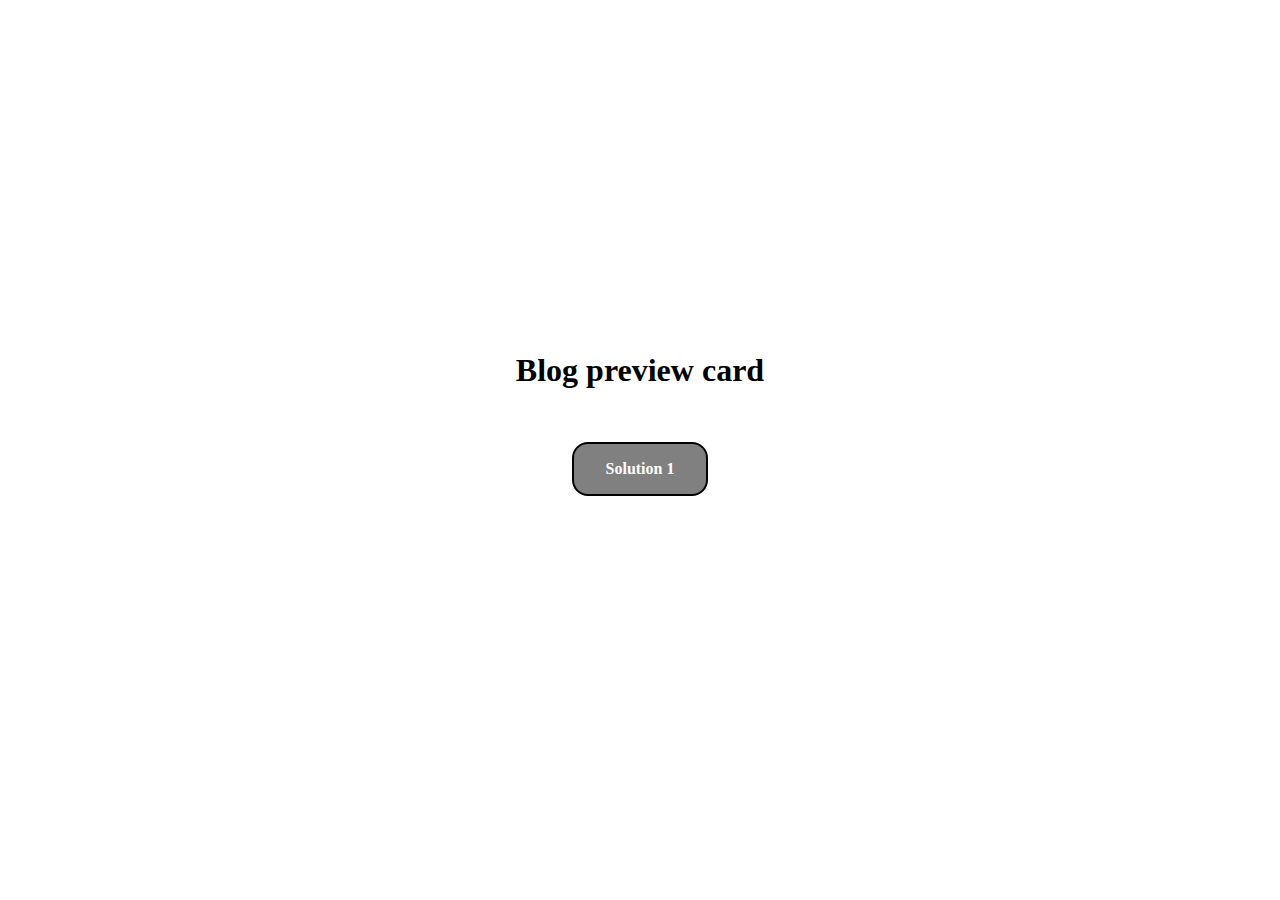
<file: index.html>
<html lang="en">
<head>
    <meta charset="UTF-8">
    <meta name="viewport" content="width=device-width, initial-scale=1.0">
    <title>Blog preview card</title>
    <style>
        body,.container{display: flex;
            justify-content: center;
            align-items: center;
            gap: 2rem;}
        body {flex-direction: column;
            height: 90vh;}
        .sol {padding: 1rem 2rem;
            background-color: gray;
            border: 2px solid black;
            border-radius: 1rem;}
        a {text-decoration: none;
            font-weight:900;
            color: white;}
    </style>
</head>
<body>
    <h1>Blog preview card</h1>
    <div class="container">
        <div class="sol"><a href="solution1.html">Solution 1</a></div>
    </div>
</body>
</html>
</file>
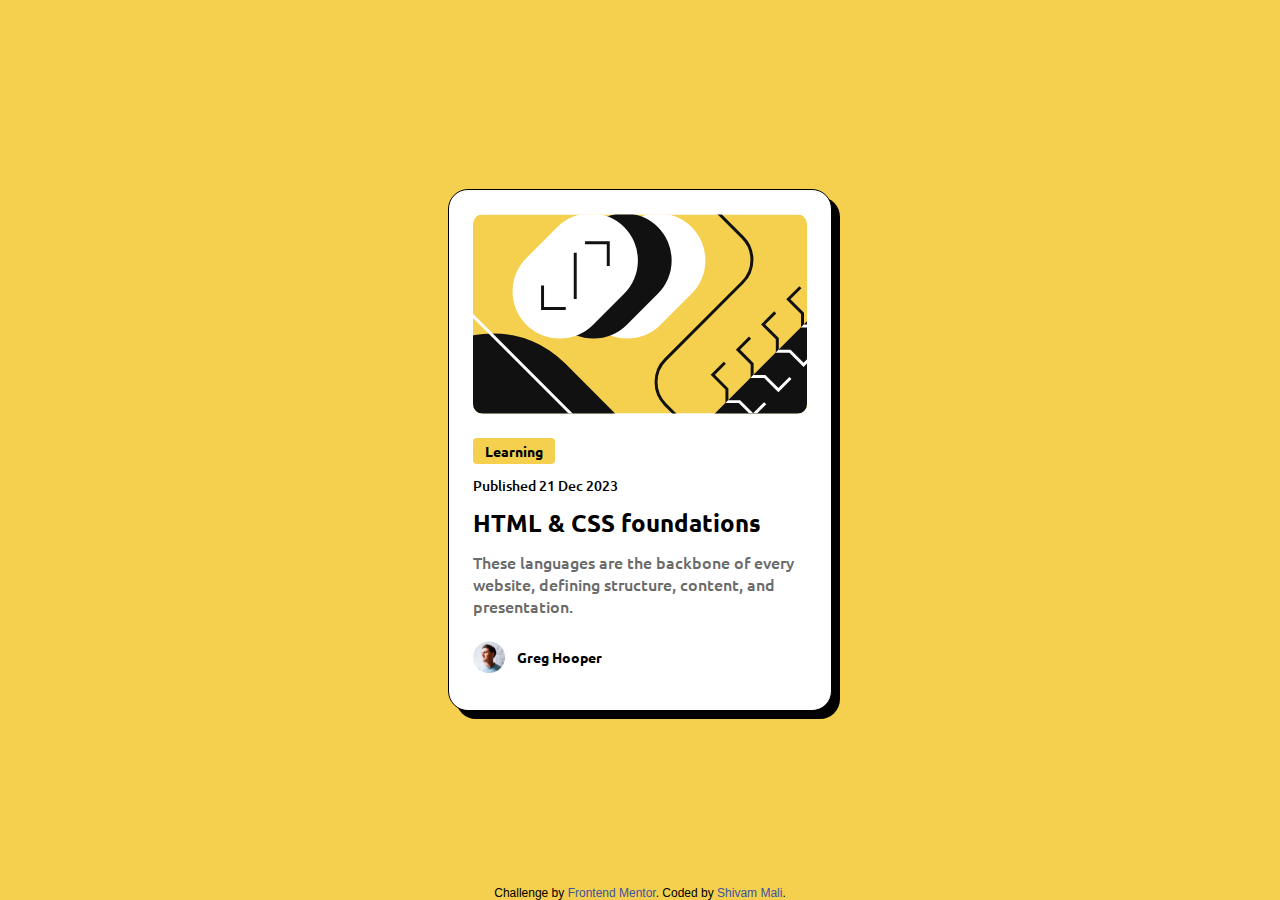
<file: solution1.html>
<!DOCTYPE html>
<html lang="en">
<head>
  <meta charset="UTF-8">
  <meta name="viewport" content="width=device-width, initial-scale=1.0">

  <link rel="icon" type="image/png" sizes="32x32" href="./assets/images/favicon-32x32.png">
  <link rel="stylesheet" href="solution1.css">
  <title>Frontend Mentor | Blog preview card</title>

</head>
<body>

<div class="container">

  <img src="assets/images/illustration-article.svg" alt="" class="blobImg">

  <div class="content">

    <span class="category">Learning</span>

    <p class="publishDate">Published 21 Dec 2023</p>

    <h1>HTML & CSS foundations</h1>

    <p class="description">These languages are the backbone of every website, defining structure, content, and presentation.</p>

  </div>
  
  <div class="author">
    <img src="assets/images/image-avatar.webp" alt=""><p>Greg Hooper</p>
  </div>
  
</div>

  
<div class="attribution">
  Challenge by <a href="https://www.frontendmentor.io?ref=challenge" target="_blank">Frontend Mentor</a>. 
  Coded by <a href="https://www.frontendmentor.io/profile/7shivamMali">Shivam Mali</a>.
</div>

</body>
</html>
</file>
<file: solution1.css>
@import url('https://fonts.googleapis.com/css2?family=Figtree:ital,wght@0,300..900;1,300..900&family=Hanken+Grotesk:ital,wght@0,100..900;1,100..900&family=Ubuntu:ital,wght@0,300;0,400;0,500;0,700;1,300;1,400;1,500;1,700&display=swap');

* {
    padding: 0;
    margin: 0;
    box-sizing: border-box;
}

.attribution { 
    font-size: 12px; 
    text-align: center; 
    position: absolute;
    bottom: 0;
    left: 50%;
    transform: translateX(-50%);
    width:80vw;
    font-family: "Roboto", sans-serif;
}

.attribution:hover {
    font-size: 16px;
    transition: 0.5s;
}

.attribution a { 
    text-decoration: none;
    color: hsl(228, 45%, 44%); 
}

body {background-color: #F4D04E;
    height: 100vh;
    display: flex;
    justify-content: center;
    align-items: center;
    font-family: "Ubuntu", serif;;
}


.container {
    background-color: white;
    width: 327px;
    height: 501px;
    margin: 0 24px;
    border: black 1px solid;
    border-radius: 20px;
    display: flex;
    flex-direction: column;
    padding: 24px;
    box-shadow: 8px 8px 0 rgba(0, 0, 0, 1);
    gap:24px;
}

.blobImg {
    height: 200px;
    border-radius: 10px;
}

.content {gap:12px;
    display:flex;
    flex-direction: column;}

.category {
    font-weight: 900;
    padding: 4px 12px;
    background-color: #F4D04E;
    border-radius: 4px;
    font-size: 14px;
    width: fit-content;
}

.publishDate {
    font-weight: 500;
    font-size: 14px;
}

.content h1 {
    font-weight: 900;
    font-size: 24px;
}

.content h1:hover {
    color: #F4D04E;
    cursor: pointer;
}

.description {
    font-weight: 500;
    font-size: 16px;
    color: #6B6B6B;
}

.author {
    display: flex;
    align-items: center;
    gap: 12px;
}

.author img {
    height:32px;
    width:32px;
}

.author p {
    font-weight: 900;
    font-size: 14px;
}

@media (min-width:432px) {
    .container {
        width: 384px;
        height: 522px;
    }
}
</file>
